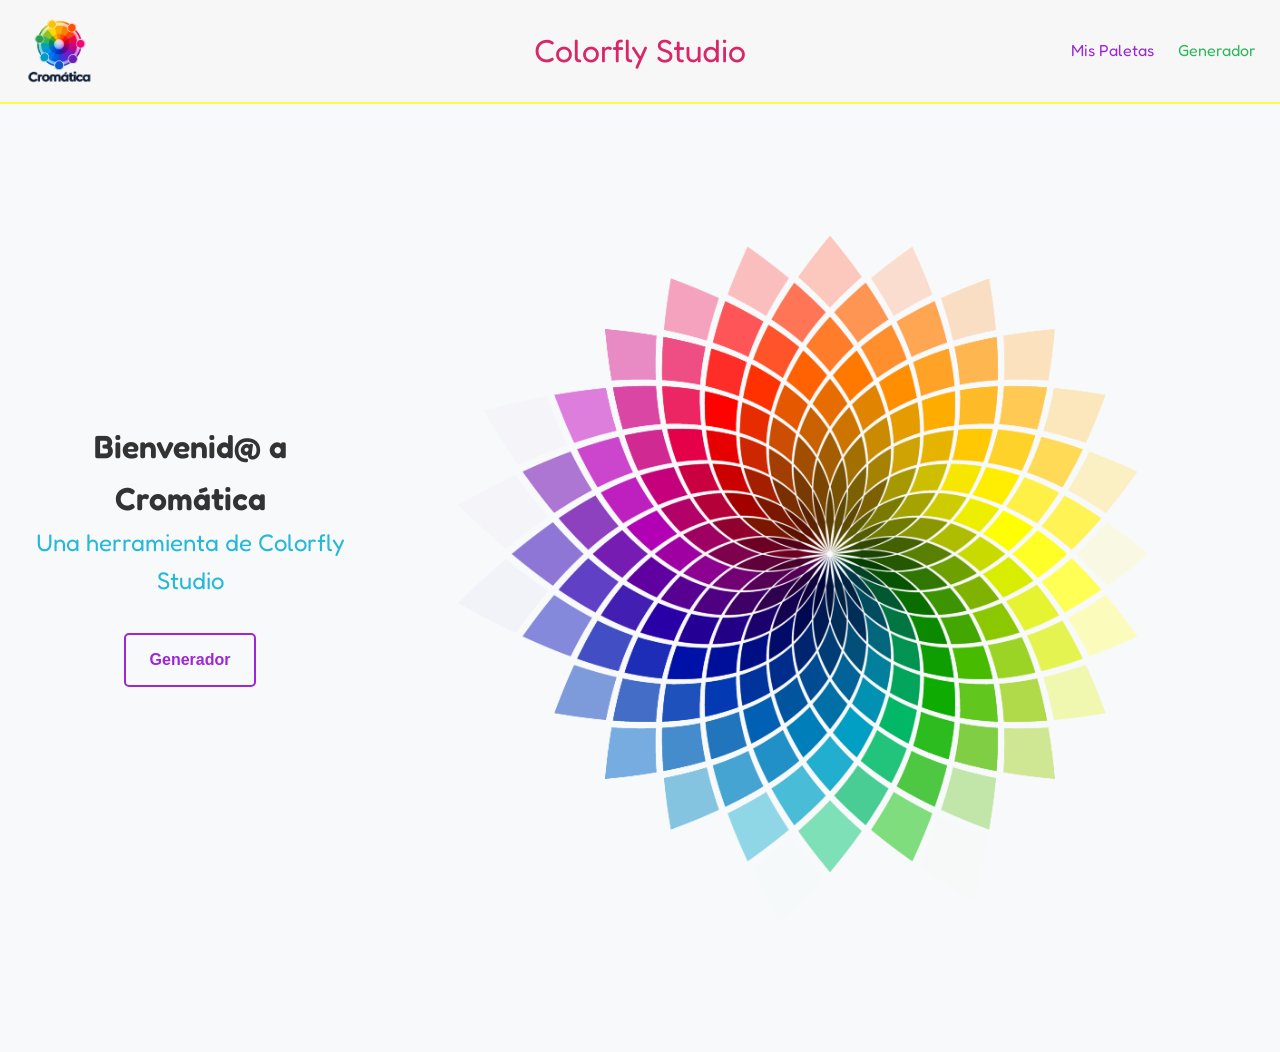
<file: index.html>
<!DOCTYPE html>
<html lang="en">
<head>
    <meta charset="UTF-8">
    <meta name="viewport" content="width=device-width, initial-scale=1.0">
    <title>Cromática</title>
    <link rel="stylesheet" href="css/styles.css">
    <link rel="icon" href="img/logo.png" type="image/png">
   
</head>
<body>
    <nav class="navbar">
        <div class="logo">
           <a href="index.html"><img src="img/logo.png" alt="Logo de Cromática" ></a>             
        </div>
        <p>Colorfly Studio</p>
        <ul class="linksnav">
            <li><a href="pages/mis-paletas.html">Mis Paletas</a></li>
            <li><a class="gen-paleta" href="pages/generar.html">Generador</a></li>                   
        </ul>
        
    </nav>
    <main class="presentacion">
        <div class="portada">
            <div class="texto-portada" >
                    <h1>Bienvenid@ a Cromática</h1>
                    <p class="subtitulo">Una herramienta de Colorfly Studio</p> 
            </div>
            <a href="pages/generar.html"> <button class="btn btnPortada" data-tooltip="Acceder al generador de paletas">Generador</button></a>
        </div>
        <img class="rueda-cromatica" src="img/rueda-cromatica.png" alt="Imágen de portada">
                         
    </main> 
    <footer class="footer">
        <p></p>    
    </footer>
</body>
</html>
</file>
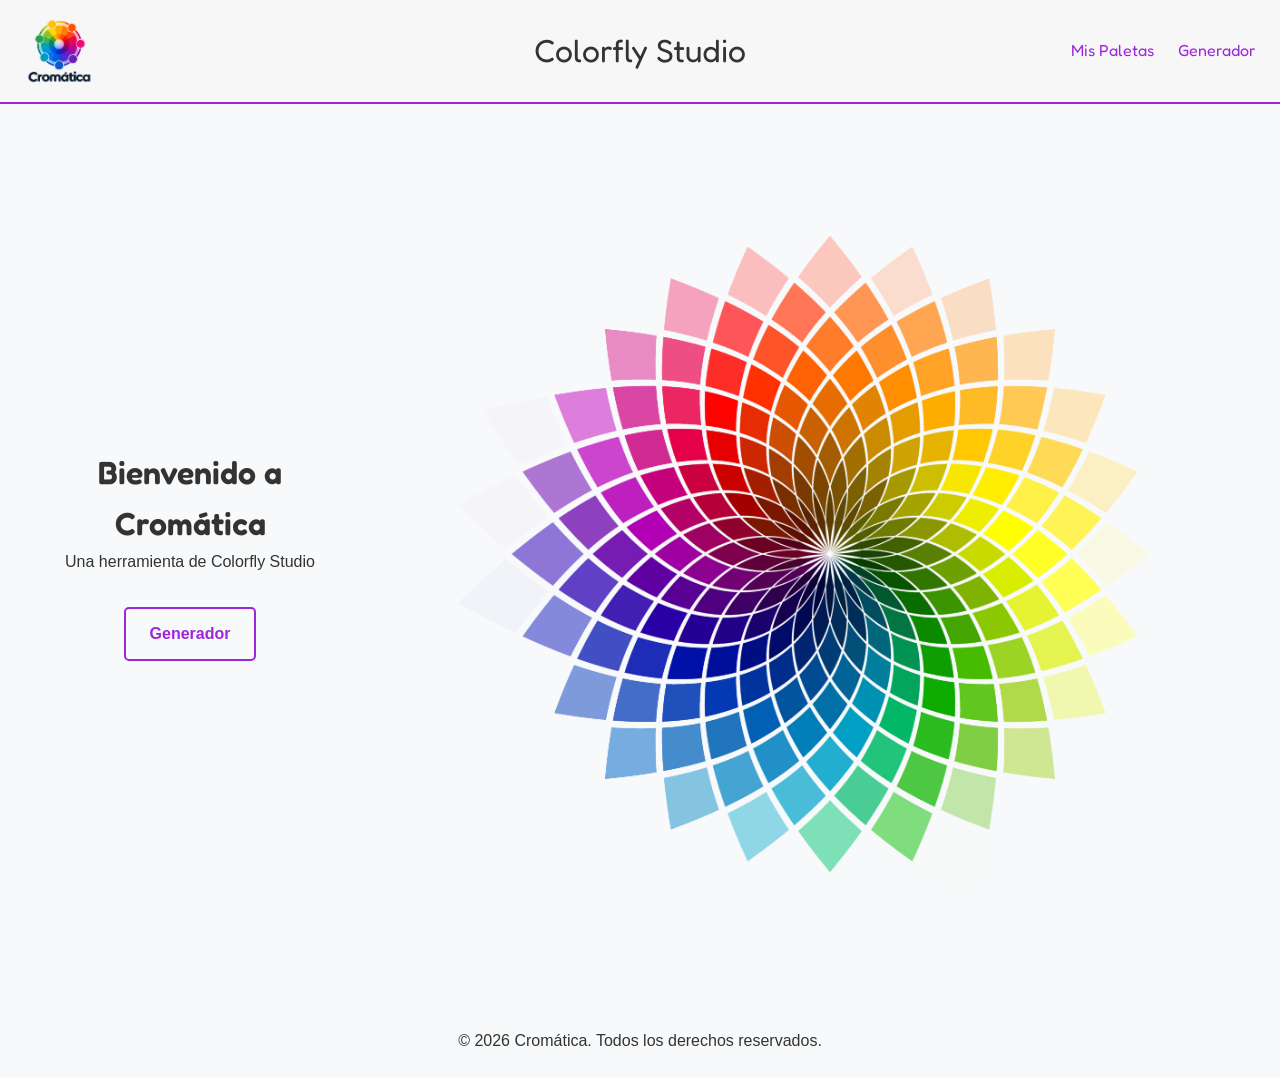
<file: Desarrollo/index.html>
<!DOCTYPE html>
<html lang="en">
<head>
    <meta charset="UTF-8">
    <meta name="viewport" content="width=device-width, initial-scale=1.0">
    <title>Cromática</title>
    <link rel="stylesheet" href="css/styles.css">
    <script src="js/script.js" defer></script>
</head>
<body>
    <nav class="navbar">
        <div class="logo">
           <a href="index.html"><img src="img/logo.png" alt="Logo de Cromática" ></a>             
        </div>
        <p>Colorfly Studio</p>
        <ul class="linksnav">
            <li><a href="pages/mis-paletas.html">Mis Paletas</a></li>
            <li><a class="gen-paleta" href="pages/generar.html">Generador</a></li>                   
        </ul>
        
    </nav>
    <main>
        <div class="portada">
            <div class="texto-portada" >
                    <h1>Bienvenido a Cromática</h1>
                    <p>Una herramienta de Colorfly Studio</p> 
            </div>
            <a href="pages/generar.html"> <button class="btn btnPortada" data-tooltip="Acceder al generador de paletas">Generador</button></a>
        </div>
        <img class="rueda-cromatica" src="img/rueda-cromatica.png" alt="Imágen de portada">
                 
    </main> 
    <footer class="footer">
        <p>&copy; 2026 Cromática. Todos los derechos reservados.</p>    
</body>
</html>
</file>
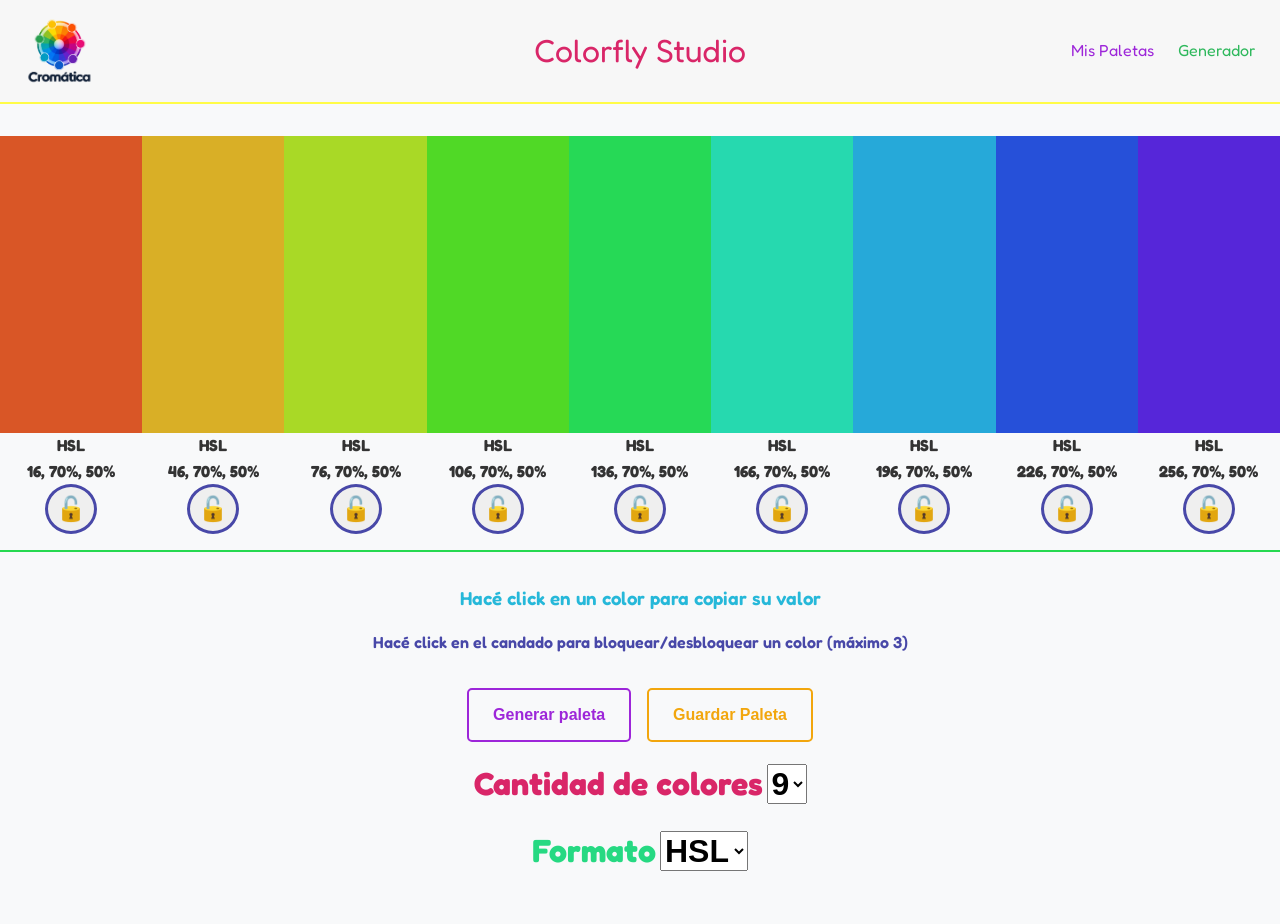
<file: pages/generar.html>
<!DOCTYPE html>
<html lang="en">
<head>
    <meta charset="UTF-8">
    <meta name="viewport" content="width=device-width, initial-scale=1.0">
    <title>Cromática</title>
    <link rel="stylesheet" href="../css/styles.css">
    <script src="../js/generar.js" defer></script>
    <link rel="icon" href="../img/logo.png" type="image/png">
</head>
<body>
    <nav class="navbar">
        <div class="logo">
          <a href="../index.html"><img src="../img/logo.png" alt="Logo de Cromática" ></a>             
        </div>
        <p>Colorfly Studio</p>
        <ul class="linksnav">
            <li><a href="mis-paletas.html">Mis Paletas</a></li>
            <li><a class="gen-paleta" href="generar.html">Generador</a></li>                   
        </ul>
        
    </nav>
    <main>
        <div class="portada-gen">
            
            <div class="wrap-toast">
                <div class="color-line">
                    <div class="color">
                        <div class="c c1"></div>
                        <p>HSL</p>
                        <p>280, 70%, 10%</p>
                    </div>
                    <div class="color">
                        <div class="c c2"></div>
                        <p>HSL</p>
                        <p>280, 70%, 20%</p>
                    </div>
                    <div class="color">
                        <div class="c c3"></div>
                        <p>HSL</p>
                        <p>280, 70%, 30%</p>
                    </div>
                    <div class="color">
                        <div class="c c4"></div>
                        <p>HSL</p>
                        <p>280, 70%, 40%</p>
                    </div>
                    <div class="color">
                        <div class="c c5"></div>
                        <p>HSL</p>
                        <p>280, 70%, 50%</p>
                    </div>
                    <div class="color">
                        <div class="c c6"></div>
                        <p>HSL</p>
                        <p>280, 70%, 60%</p>
                    </div>
                    <div class="color">
                        <div class="c c7"></div>
                        <p>HSL</p>
                        <p>280, 70%, 70%</p>
                    </div>
                    <div class="color">
                        <div class="c c8"></div>
                        <p>HSL</p>
                        <p>280, 70%, 80%</p>
                    </div>
                    <div class="color">
                        <div class="c c9"></div>
                        <p>HSL</p>
                        <p>280, 70%, 90%</p>
                    </div> 
                                                     
                </div>
                <div class="toast">
                    <p>Generaste una nueva paleta</p>
                </div>
                <div class="toast toast-copiar">
                    <p class="texto-toast-copiar">Color copiado</p>
                </div>  
                <div class="toast toast-guardar-paleta">
                    <p>Paleta guardada</p>
                </div>
                <div class="toast toast-max-bloq">
                    <p>Ya bloqueaste 3 colores</p>
                </div>               
            </div>
            <div class="controles">
                <h3 class="tituloClickCopiar">
                    Hacé click en un color para copiar su valor            
                </h3>
                <h3 class="tituloClickBloquear">
                    Hacé click en el candado para bloquear/desbloquear un color (máximo 3)            
                </h3>
                <div class="botones-gen-guard">
                    <button class="btn generar-paleta">Generar paleta</button>
                    <button class="btn-guardar">Guardar Paleta</button>
                </div>
                
                <div class="selector">
                    <label class="tituloCantCol" for="cantidad">Cantidad de colores</label>
                    <select id="cantidad">
                        <option value="6">6</option>
                        <option value="8">8</option>
                        <option value="9" selected>9</option>
                    </select>
                </div>
                <div class="formato-color">
                        <label class="tituloFormato" for="for-c">Formato</label>
                        <select id="for-c">
                            <option value="HEX">HEX</option>
                            <option value="HSL" selected>HSL</option>
                        </select>
                </div>
                
                
            </div>
        </div>
    </main> 
     <footer class="footer">
        <p></p>    
    </footer>      
</body>
</html>
</file>
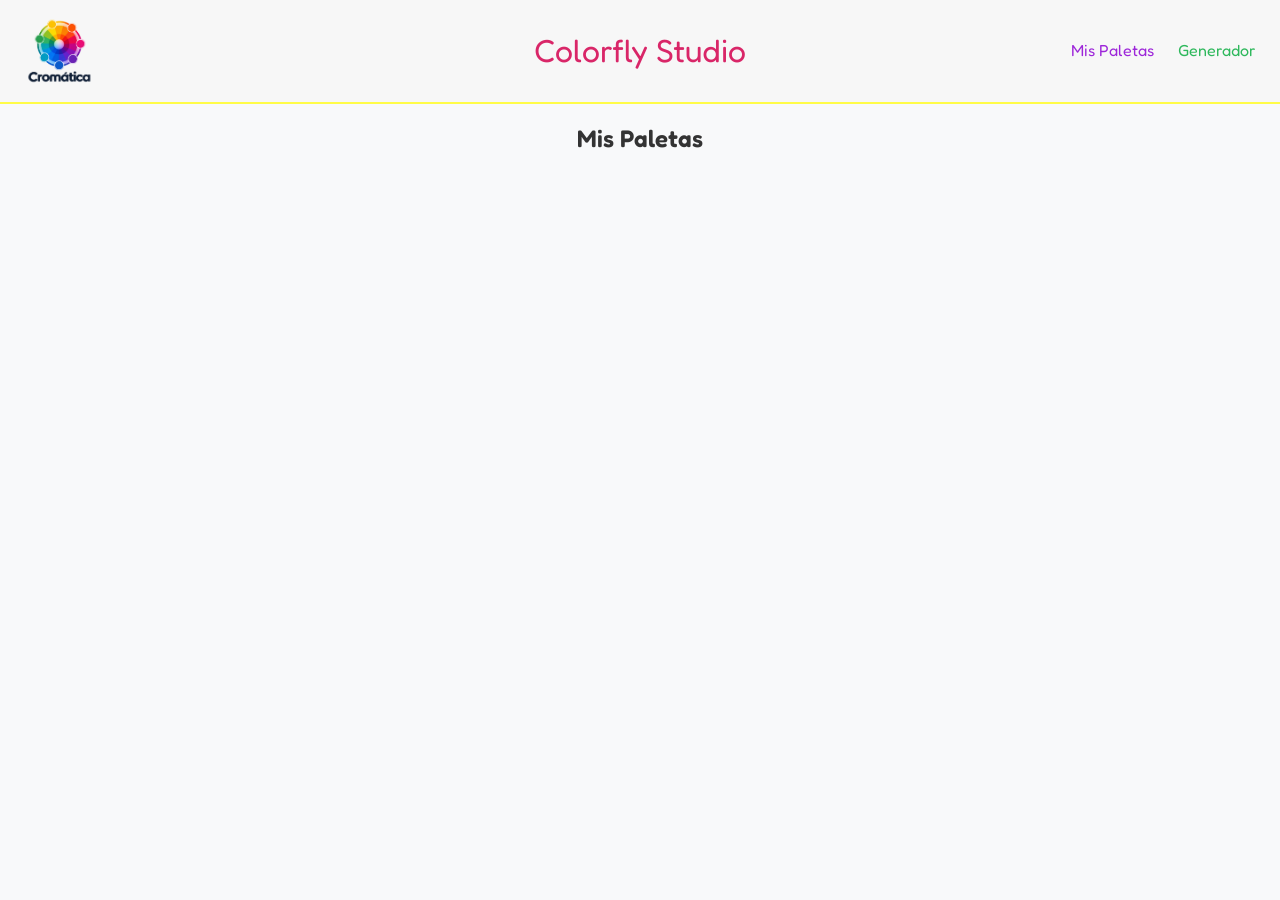
<file: pages/mis-paletas.html>
<!DOCTYPE html>
<html lang="en">
<head>
    <meta charset="UTF-8">
    <meta name="viewport" content="width=device-width, initial-scale=1.0">
    <title>Cromática</title>
    <link rel="stylesheet" href="../css/styles.css">
    <script src="../js/mis-paletas.js" defer></script>
    <link rel="icon" href="../img/logo.png" type="image/png">
</head>
<body>
    <nav class="navbar">
        <div class="logo">
            <a href="../index.html"><img src="../img/logo.png" alt="Logo de Cromática" ></a>             
        </div>
        <p>Colorfly Studio</p>
        <ul class="linksnav">
            <li><a href="mis-paletas.html">Mis Paletas</a></li>
            <li><a class="gen-paleta" href="generar.html">Generador</a></li>                   
        </ul>
        
    </nav>
    <main class = "main-paletas">
         <h2 class="titulo-mis-paletas">Mis Paletas</h2>  
         <!-- div vacio para renderizar las paletas guardadas -->
         <div class="contenedor-paletas"></div>      
    </main> 
     <footer class="footer">
        <p></p>    
    </footer>  
</body>
</html>
</file>
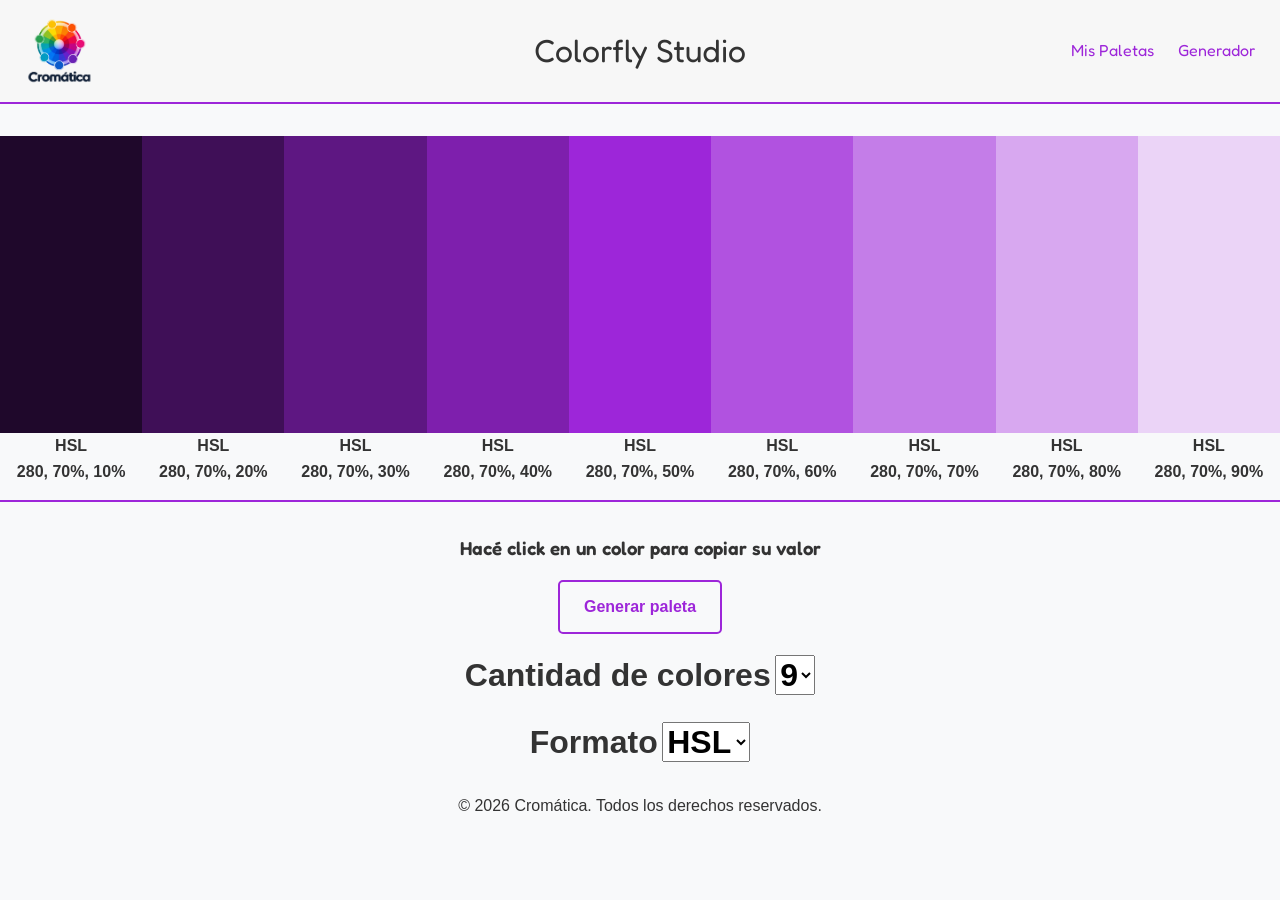
<file: Desarrollo/pages/generar.html>
<!DOCTYPE html>
<html lang="en">
<head>
    <meta charset="UTF-8">
    <meta name="viewport" content="width=device-width, initial-scale=1.0">
    <title>Cromática</title>
    <link rel="stylesheet" href="../css/styles.css">
    <script src="../js/script.js" defer></script>
</head>
<body>
    <nav class="navbar">
        <div class="logo">
          <a href="../index.html"><img src="../img/logo.png" alt="Logo de Cromática" ></a>             
        </div>
        <p>Colorfly Studio</p>
        <ul class="linksnav">
            <li><a href="mis-paletas.html">Mis Paletas</a></li>
            <li><a class="gen-paleta" href="generar.html">Generador</a></li>                   
        </ul>
        
    </nav>
    <main>
        <div class="portada-gen">
            
            <div class="wrap-toast">
                <div class="color-line">
                    <div class="color">
                        <div class="c c1"></div>
                        <p>HSL</p>
                        <p>280, 70%, 10%</p>
                    </div>
                    <div class="color">
                        <div class="c c2"></div>
                        <p>HSL</p>
                        <p>280, 70%, 20%</p>
                    </div>
                    <div class="color">
                        <div class="c c3"></div>
                        <p>HSL</p>
                        <p>280, 70%, 30%</p>
                    </div>
                    <div class="color">
                        <div class="c c4"></div>
                        <p>HSL</p>
                        <p>280, 70%, 40%</p>
                    </div>
                    <div class="color">
                        <div class="c c5"></div>
                        <p>HSL</p>
                        <p>280, 70%, 50%</p>
                    </div>
                    <div class="color">
                        <div class="c c6"></div>
                        <p>HSL</p>
                        <p>280, 70%, 60%</p>
                    </div>
                    <div class="color">
                        <div class="c c7"></div>
                        <p>HSL</p>
                        <p>280, 70%, 70%</p>
                    </div>
                    <div class="color">
                        <div class="c c8"></div>
                        <p>HSL</p>
                        <p>280, 70%, 80%</p>
                    </div>
                    <div class="color">
                        <div class="c c9"></div>
                        <p>HSL</p>
                        <p>280, 70%, 90%</p>
                    </div> 
                                                     
                </div>
                <div class="toast">
                    <p>Generaste una nueva paleta</p>
                </div>
                <div class="toast toast-copiar">
                    <p class="texto-toast-copiar">Color copiado</p>
                </div>                 
            </div>
            <div class="controles">
                <h3>
                    Hacé click en un color para copiar su valor            
                </h3>
                <button class="btn generar-paleta">Generar paleta</button>
                <div class="selector">
                    <label for="cantidad">Cantidad de colores</label>
                    <select id="cantidad">
                        <option value="6">6</option>
                        <option value="8">8</option>
                        <option value="9" selected>9</option>
                    </select>
                </div>
                <div class="formato-color">
                        <label for="for-c">Formato</label>
                        <select id="for-c">
                            <option value="HEX">HEX</option>
                            <option value="HSL" selected>HSL</option>
                        </select>
                </div>
                
                
            </div>
        </div>
    </main> 
    <footer class="footer">
        <p>&copy; 2026 Cromática. Todos los derechos reservados.</p>
    </footer>        
</body>
</html>
</file>
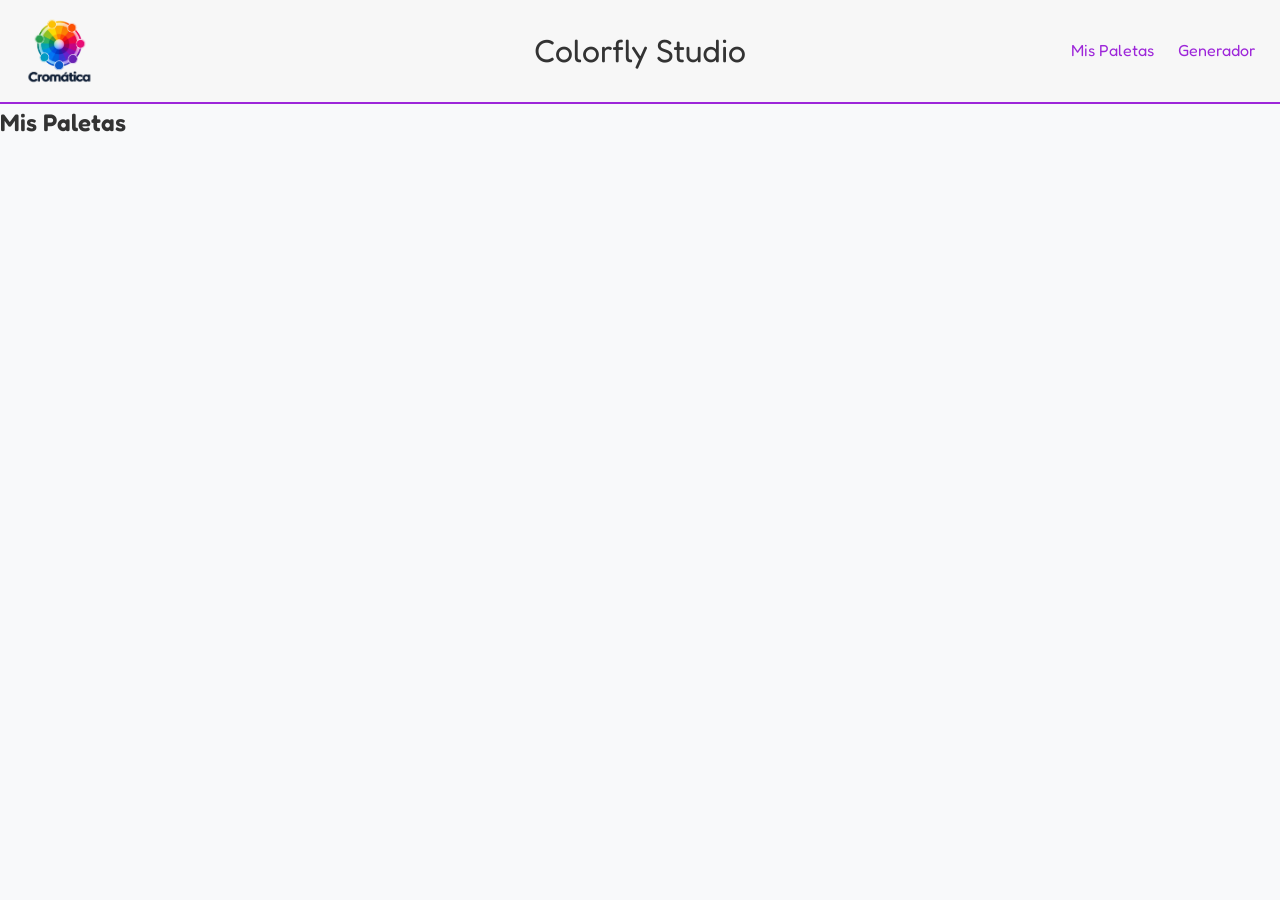
<file: Desarrollo/pages/mis-paletas.html>
<!DOCTYPE html>
<html lang="en">
<head>
    <meta charset="UTF-8">
    <meta name="viewport" content="width=device-width, initial-scale=1.0">
    <title>Cromática</title>
    <link rel="stylesheet" href="../css/styles.css">
    <script src="../js/script.js" defer></script>
</head>
<body>
    <nav class="navbar">
        <div class="logo">
            <a href="../index.html"><img src="../img/logo.png" alt="Logo de Cromática" ></a>             
        </div>
        <p>Colorfly Studio</p>
        <ul class="linksnav">
            <li><a href="mis-paletas.html">Mis Paletas</a></li>
            <li><a class="gen-paleta" href="generar.html">Generador</a></li>                   
        </ul>
        
    </nav>
    <main>
         <h2>Mis Paletas</h2>        
    </main> 
    <footer>
        
    </footer>            
</body>
</html>
</file>
<file: css/styles.css>
/* Se importan tipografías de google fonts para que sea parecida a la del logo de Cromática. */
@import url('https://fonts.googleapis.com/css2?family=Fredoka:wght@300;400;500;600;700&family=Nunito:wght@400;500;600;700&family=DM+Mono:wght@400;500&display=swap');

/* =============================
RESET Y CONFIGURACIÓN BASE
================================ */

* {
    margin: 0;
    padding: 0;
    box-sizing: border-box;
}


html {
    font-size: 100%;
}

body {
    font-family: 'Fredoka', -apple-system, BlinkMacSystemFont, 'Segoe UI', sans-serif;
    font-size: 1rem;
    line-height: 1.6;
    color: #333;
    background-color: #f8f9fa;

}

/* ============================================
   VARIABLES CSS
   ============================================ */

:root {
  /* Color primario: morado/violeta para tech */
  --color-primario: hsl(280, 70%, 50%);
  --color-primario-claro: hsl(280, 70%, 70%);
  --color-primario-oscuro: hsl(280, 70%, 30%);

  /* Color de acento: verde para precios/acciones */
  --color-acento: hsl(140, 60%, 45%);
  --color-acento-oscuro: hsl(140, 60%, 35%);

  /* Colores neutros */
  --color-texto: hsl(0, 0%, 20%);
  --color-texto-claro: hsl(0, 0%, 45%);
  --color-fondo: hsl(0, 0%, 97%);
  --color-blanco: hsl(0, 0%, 100%);

  /* Espaciado */
  --espacio-xs: 0.5rem;
  --espacio-sm: 1rem;
  --espacio-md: 1.5rem;
  --espacio-lg: 2rem;
  --espacio-xl: 3rem;
}



/* ============================================
   NAVBAR   
   ============================================ */

.navbar {
    display: grid;
    grid-template-columns: 1fr auto 1fr;
    align-items: center;
    padding: var(--espacio-sm) var(--espacio-md);
    background-color: var(--color-fondo);
    color: var(--color-negro);
    border-bottom: 2px solid hsl(59, 100%, 64%);;
    font-family: "Fredoka", sans-serif;
}

.logo {
    display: flex;
    align-items: center;
}

.logo img{
    width: auto;
    height: 70px;
    margin-right: 10px;
    display: block;
}

.linksnav {
    list-style: none;
    display: flex;
    gap: var(--espacio-md);
    color: var(--color-primario);
    justify-self: end;
}

ul a {
  text-decoration: none; 
  color: inherit; 
}

.navbar p {
    position: relative;
    text-align: center;
    font-size: 2rem;
    font-family: 'Fredoka', sans-serif;
    color: hsl(338, 70%, 50%);
}

.gen-paleta {
    color: hsl(140, 60%, 45%);
}

/* ============================================
   PORTADA   
   ============================================ */

h1, h2, h3,
.logo p {
    font-family: 'Fredoka', sans-serif;
    font-weight: 600;
}

main {
    display: flex;
    justify-content: center;
    overflow: hidden; 

}

.subtitulo {
    color: hsl(191, 70%, 50%);
    font-size: 1.5rem;
}

.portada {
    display: flex;
    flex-direction: column;
    justify-content: center;
    align-items: center;
    text-align: center;
    padding: var(--espacio-lg);
    flex: 1;
}

.btn {
    background-color: transparent;
    color: var(--color-primario);
    border: 2px solid var(--color-primario);
    border-radius: 5px;
    padding: var(--espacio-sm) var(--espacio-md);
    font-size: 1rem;
    cursor: pointer;
    transition: background-color 0.3s ease;
    font-weight: bold;
}

.btn:hover {
    background-color: var(--color-primario);    
    color: var(--color-blanco);
    
}

.texto-portada {
margin-bottom: 2rem;
}

.rueda-cromatica {
    flex: 1;
    height: 100vh;
    max-width: 100%;
    display: block;
    rotate: 360;
    animation: rotar 10s linear infinite;
    object-fit: contain;
}


@keyframes rotar {
    from {
        rotate: 0deg;
    }
    to {
        rotate: 360deg;
    }
}



/* ============================================
   FOOTER  
   ============================================ */

.footer {
    text-align: center;
    padding: var(--espacio-md);
    position: relative;
    bottom: 0;
    width: 100%;
}

/* ============================================
   GENERAR.HTML  
   ============================================ */
.title {
    margin-top: 2rem;
    margin-bottom: 2rem;
    text-align: center;
}
.portada-gen {
    width: 100%;
}
.color-line {
    display: flex;
    width: 100%;
    margin-bottom: 2rem;
    margin-top: 2rem;
    border-bottom: solid 2px hsl(134, 70%, 50%);
    padding-bottom: 1rem;
}

.color{
    flex: 1;
}

.c{
   height: 33vh;
   cursor: pointer;
}

.color p{
    font-size: 1rem;
    font-weight: bold;
    text-align: center;    
}
.color button{
    text-align: center;    

}

.c1 {background-color: hsl(280, 70%, 10%)}
.c2 {background-color: hsl(280, 70%, 20%)}
.c3 {background-color: hsl(280, 70%, 30%)}
.c4 {background-color: hsl(280, 70%, 40%)}
.c5 {background-color: hsl(280, 70%, 50%)}
.c6 {background-color: hsl(280, 70%, 60%)}
.c7 {background-color: hsl(280, 70%, 70%)}
.c8 {background-color: hsl(280, 70%, 80%)}
.c9 {background-color: hsl(280, 70%, 90%)}

.portada-gen {
    display: flex;
    flex-direction: column;
}
.controles {
    display: flex;
    flex-direction: column;
    justify-content: center;   
    gap: 1rem; 
    align-items: center;
    text-align: center;
}


.tituloClickCopiar {
    color: hsl(191, 70%, 50%);
}

.tituloClickBloquear{
    color:hsl(240, 40%, 47%);
    font-size: 1rem; 
    padding-bottom: 1rem;
}

.tituloCantCol {
    color: hsl(338, 70%, 50%);
}

.tituloFormato {
    color: hsl(151, 70%, 50%);
}

label, select  {
    font-size: 2rem;
    font-weight: bold;    
}

.botones-gen-guard {
    display: flex;
    justify-content: center;
    gap: 1rem;
}

.btn-guardar{
    background-color: transparent;
    color: hsl(40, 90%, 50%);
    border: 2px solid hsl(40, 90%, 50%);
    border-radius: 5px;
    padding: var(--espacio-sm) var(--espacio-md);
    font-size: 1rem;
    cursor: pointer;
    transition: background-color 0.3s ease;
    font-weight: bold;
}

.btn-guardar:hover{
    background-color: hsl(40, 90%, 50%);    
    color: var(--color-blanco);

}

.btn-bloquear{
    border-radius: 50%;
    border: 3px solid hsl(240, 40%, 47%);
    padding: 0.5rem;
    font-size: 1.5rem;
    cursor: pointer;
    transition: background-color 0.3s ease;
    display: block;
    margin: 0 auto;
    text-align: center;
}

.btn-bloquear:hover{
    background-color: hsl(240, 40%, 47%);    
    color: var(--color-blanco);
}

.borde-bloqueado {
    border: solid 1rem hsl(0, 0%, 0%);
}
/* ====================================
    TOOLTIPS
   ==================================== */
.wrap-toast {
   position: relative; 
}

.toast {
    position: absolute;
    top: 50%; 
    left: 50%;
    transform: translate(-50%, -50%);
    background-color: black;
    padding: var(--espacio-md);
    opacity: 0;
    border-radius: 5px;
    pointer-events: none;
    transition: opacity 0.3s ease;
}

.toast.visible {
    opacity: 0.7;
}

.toast p {
    font-size: 1.5rem;
    color: var(--color-blanco);
      
}

.btnPortada {
    position: relative;
}

.btnPortada::after {
    content: attr(data-tooltip);
    position: absolute;
    bottom: -130%;
    left: 50%;
    transform: translateX(-50%);
    margin-bottom: 0.5rem;
    white-space: nowrap;
    background-color: black;
    padding: 1rem;
    border-radius: 5px;
    opacity: 0;
    pointer-events: none;
    transition: opacity 0.3s ease;
    font-size: 0.8rem;
    font-weight: lighter;
    color: white;
}

.btnPortada:hover::after {
    opacity: 0.7;
}

/* =====================================
MIS PALETAS .HTML
===================================== */

.titulo-mis-paletas {
    margin-top: 1rem;
    text-align: center;
}
.main-paletas {
    display: flex;
    flex-direction: column;
}

.franja-horizontal-paleta {
    display: flex;
    flex-direction: row;
    width: 100%;
    margin-bottom: 1rem;
    margin-top: 1rem;
}

.contendor-paletas {
    display: flex;
    flex-direction: column;
}

.franja-vertical {
    flex: 1;
    display: flex;
    flex-direction: column;
    
}

.franja-vertical p {
    align-self: center;
}

.col {
 height: 3rem;

}
/* ==================================
RESPONSIVE
================================== */
@media (max-width: 800px) {
    .presentacion {
        flex-direction: column-reverse;
        justify-content: center;
        align-items: center;
    }

    .linksnav {
        display: flex;
        flex-direction: column;
    }

    .btn-bloquear{
        font-size: 0.5rem;
        padding: 0.2rem;
    }
 }
</file>
<file: Desarrollo/css/styles.css>
@import url('https://fonts.googleapis.com/css2?family=Fredoka:wght@300;400;500;600;700&family=Nunito:wght@400;500;600;700&family=DM+Mono:wght@400;500&display=swap');

/* =============================
RESET Y CONFIGURACIÓN BASE
================================ */

* {
    margin: 0;
    padding: 0;
    box-sizing: border-box;
}


html {
    font-size: 100%;
}

body {
    font-family: 'Nunito Sans', -apple-system, BlinkMacSystemFont, 'Segoe UI', sans-serif;
    font-size: 1rem;
    line-height: 1.6;
    color: #333;
    background-color: #f8f9fa;
}

/* ============================================
   VARIABLES CSS
   ============================================ */

:root {
  /* Color primario: morado/violeta para tech */
  --color-primario: hsl(280, 70%, 50%);
  --color-primario-claro: hsl(280, 70%, 70%);
  --color-primario-oscuro: hsl(280, 70%, 30%);

  /* Color de acento: verde para precios/acciones */
  --color-acento: hsl(140, 60%, 45%);
  --color-acento-oscuro: hsl(140, 60%, 35%);

  /* Colores neutros */
  --color-texto: hsl(0, 0%, 20%);
  --color-texto-claro: hsl(0, 0%, 45%);
  --color-fondo: hsl(0, 0%, 97%);
  --color-blanco: hsl(0, 0%, 100%);

  /* Espaciado */
  --espacio-xs: 0.5rem;
  --espacio-sm: 1rem;
  --espacio-md: 1.5rem;
  --espacio-lg: 2rem;
  --espacio-xl: 3rem;
}



/* ============================================
   NAVBAR   
   ============================================ */

.navbar {
    display: grid;
    grid-template-columns: 1fr auto 1fr;
    align-items: center;
    padding: var(--espacio-sm) var(--espacio-md);
    background-color: var(--color-fondo);
    color: var(--color-negro);
    border-bottom: 2px solid var(--color-primario);
    font-family: "Fredoka", sans-serif;
}

.logo {
    display: flex;
    align-items: center;
}

.logo img{
    width: auto;
    height: 70px;
    margin-right: 10px;
    display: block;
}

.linksnav {
    list-style: none;
    display: flex;
    gap: var(--espacio-md);
    color: var(--color-primario);
    justify-self: end;
}

ul a {
  text-decoration: none; 
  color: inherit; 
}

.navbar p {
    position: relative;
    text-align: center;
    font-size: 2rem;
    font-family: 'Fredoka', sans-serif;
}

/* ============================================
   PORTADA   
   ============================================ */

h1, h2, h3,
.logo p {
    font-family: 'Fredoka', sans-serif;
    font-weight: 600;
}

main {
    display: flex;
    justify-content: space-between;
}

.portada {
    display: flex;
    flex-direction: column;
    justify-content: center;
    align-items: center;
    text-align: center;
    padding: var(--espacio-lg);
    flex: 1;
}

.btn {
    background-color: transparent;
    color: var(--color-primario);
    border: 2px solid var(--color-primario);
    border-radius: 5px;
    padding: var(--espacio-sm) var(--espacio-md);
    font-size: 1rem;
    cursor: pointer;
    transition: background-color 0.3s ease;
    font-weight: bold;
}

.btn:hover {
    background-color: var(--color-primario);    
    color: var(--color-blanco);
    
}

.texto-portada {
margin-bottom: 2rem;
}

.rueda-cromatica {
    flex: 1;
    height: 100vh;
    width: auto;
    display: block;
    rotate: 360;
    animation: rotar 10s linear infinite;
    object-fit: contain;
}


@keyframes rotar {
    from {
        rotate: 0deg;
    }
    to {
        rotate: 360deg;
    }
}



/* ============================================
   FOOTER  
   ============================================ */

.footer {
    text-align: center;
    padding: var(--espacio-md);
    position: relative;
    bottom: 0;
    width: 100%;
}

/* ============================================
   GENERAR.HTML  
   ============================================ */
.title {
    margin-top: 2rem;
    margin-bottom: 2rem;
    text-align: center;
}
.portada-gen {
    width: 100%;
}
.color-line {
    display: flex;
    width: 100%;
    margin-bottom: 2rem;
    margin-top: 2rem;
    border-bottom: solid 2px;
    border-color: var(--color-primario);
    padding-bottom: 1rem;
}

.color{
    flex: 1;
}

.c{
   height: 33vh;
   cursor: pointer;
}

.color p{
    font-size: 1rem;
    font-weight: bold;
    text-align: center;
}

.c1 {background-color: hsl(280, 70%, 10%)}
.c2 {background-color: hsl(280, 70%, 20%)}
.c3 {background-color: hsl(280, 70%, 30%)}
.c4 {background-color: hsl(280, 70%, 40%)}
.c5 {background-color: hsl(280, 70%, 50%)}
.c6 {background-color: hsl(280, 70%, 60%)}
.c7 {background-color: hsl(280, 70%, 70%)}
.c8 {background-color: hsl(280, 70%, 80%)}
.c9 {background-color: hsl(280, 70%, 90%)}

.portada-gen {
    display: flex;
    flex-direction: column;
}
.controles {
    display: flex;
    flex-direction: column;
    justify-content: center;   
    gap: 1rem; 
    align-items: center;
    text-align: center;
}

label, select  {
    font-size: 2rem;
    font-weight: bold;
}
    
/* ====================================
    TOOLTIPS
   ==================================== */
.wrap-toast {
   position: relative; 
}

.toast {
    position: absolute;
    top: 50%; 
    left: 50%;
    transform: translate(-50%, -50%);
    background-color: black;
    padding: var(--espacio-md);
    opacity: 0;
    border-radius: 5px;
    pointer-events: none;
    transition: opacity 0.3s ease;
}

.toast.visible {
    opacity: 0.7;
}

.toast p {
    font-size: 1.5rem;
    color: var(--color-blanco);
      
}

.btnPortada {
    position: relative;
}

.btnPortada::after {
    content: attr(data-tooltip);
    position: absolute;
    bottom: -130%;
    left: 50%;
    transform: translateX(-50%);
    margin-bottom: 0.5rem;
    white-space: nowrap;
    background-color: black;
    padding: 1rem;
    border-radius: 5px;
    opacity: 0;
    pointer-events: none;
    transition: opacity 0.3s ease;
    font-size: 0.8rem;
    font-weight: lighter;
    color: white;
}

.btnPortada:hover::after {
    opacity: 0.7;
}
</file>
